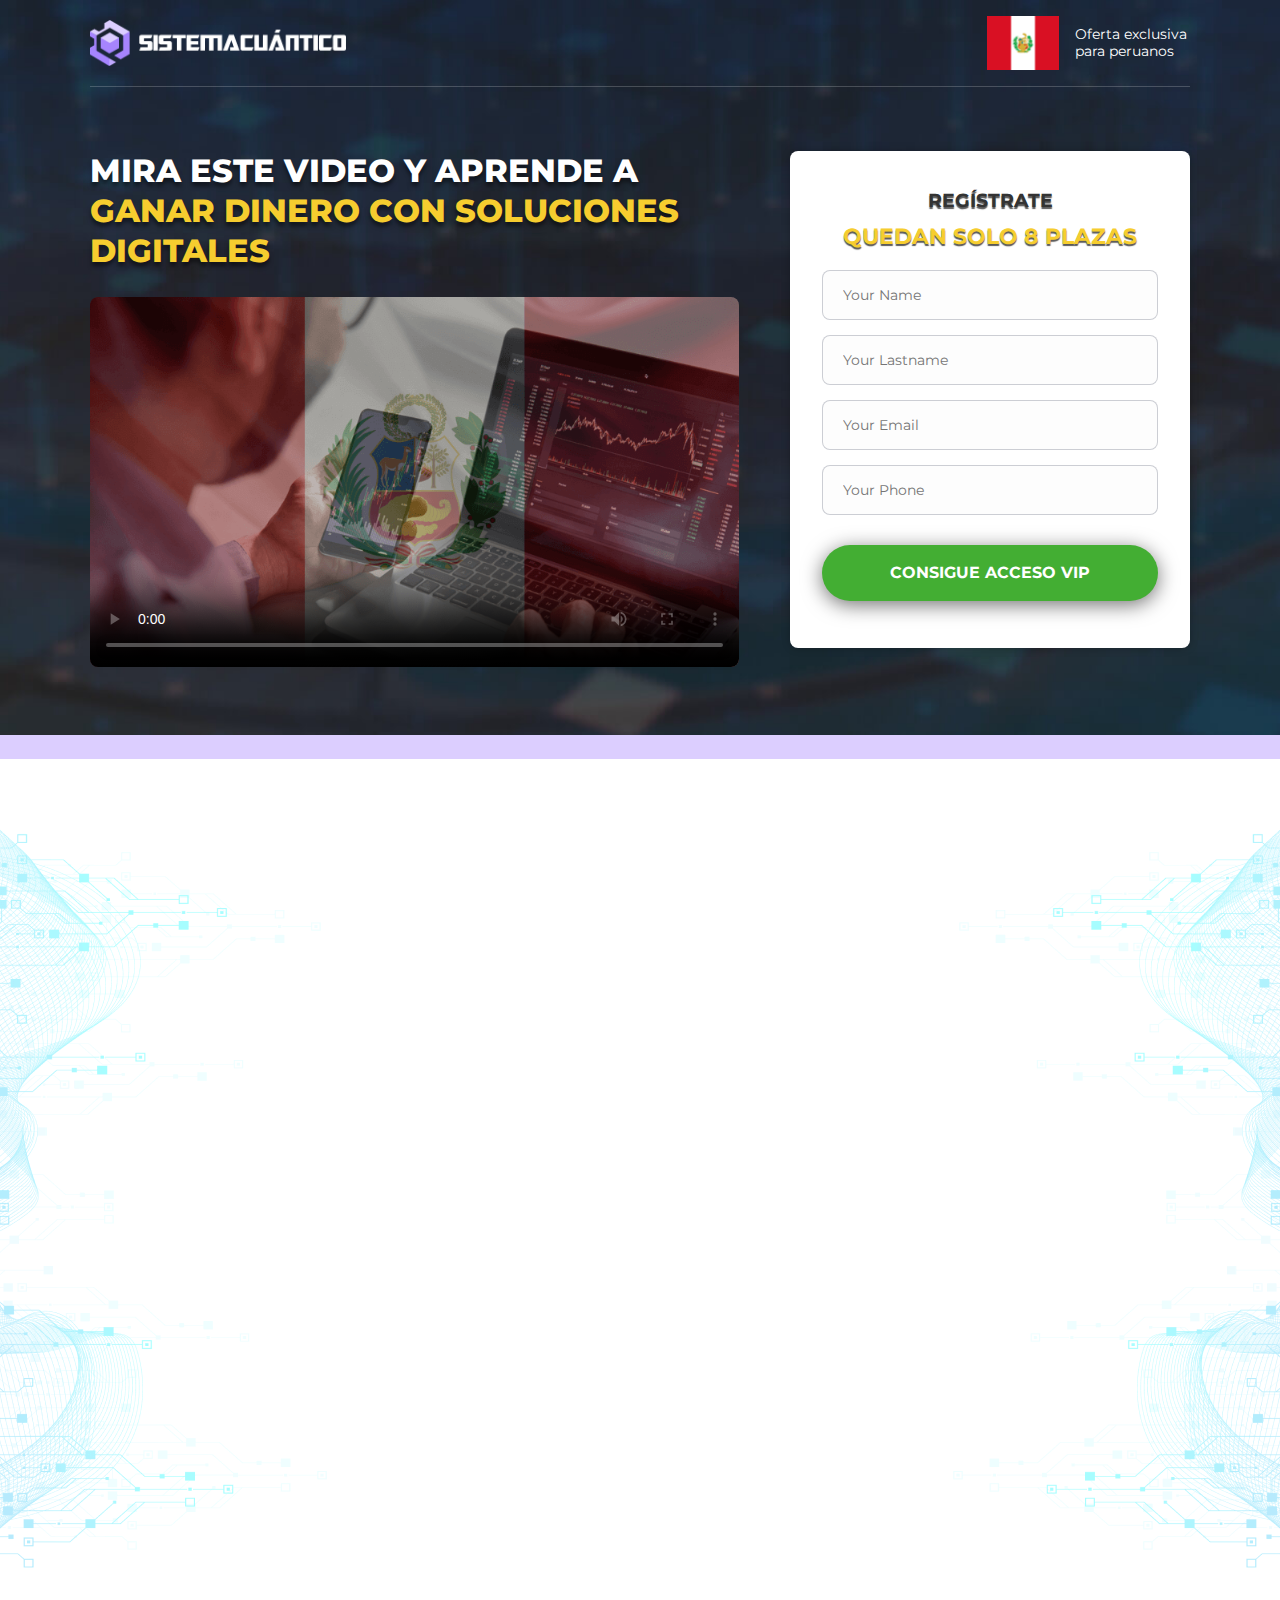
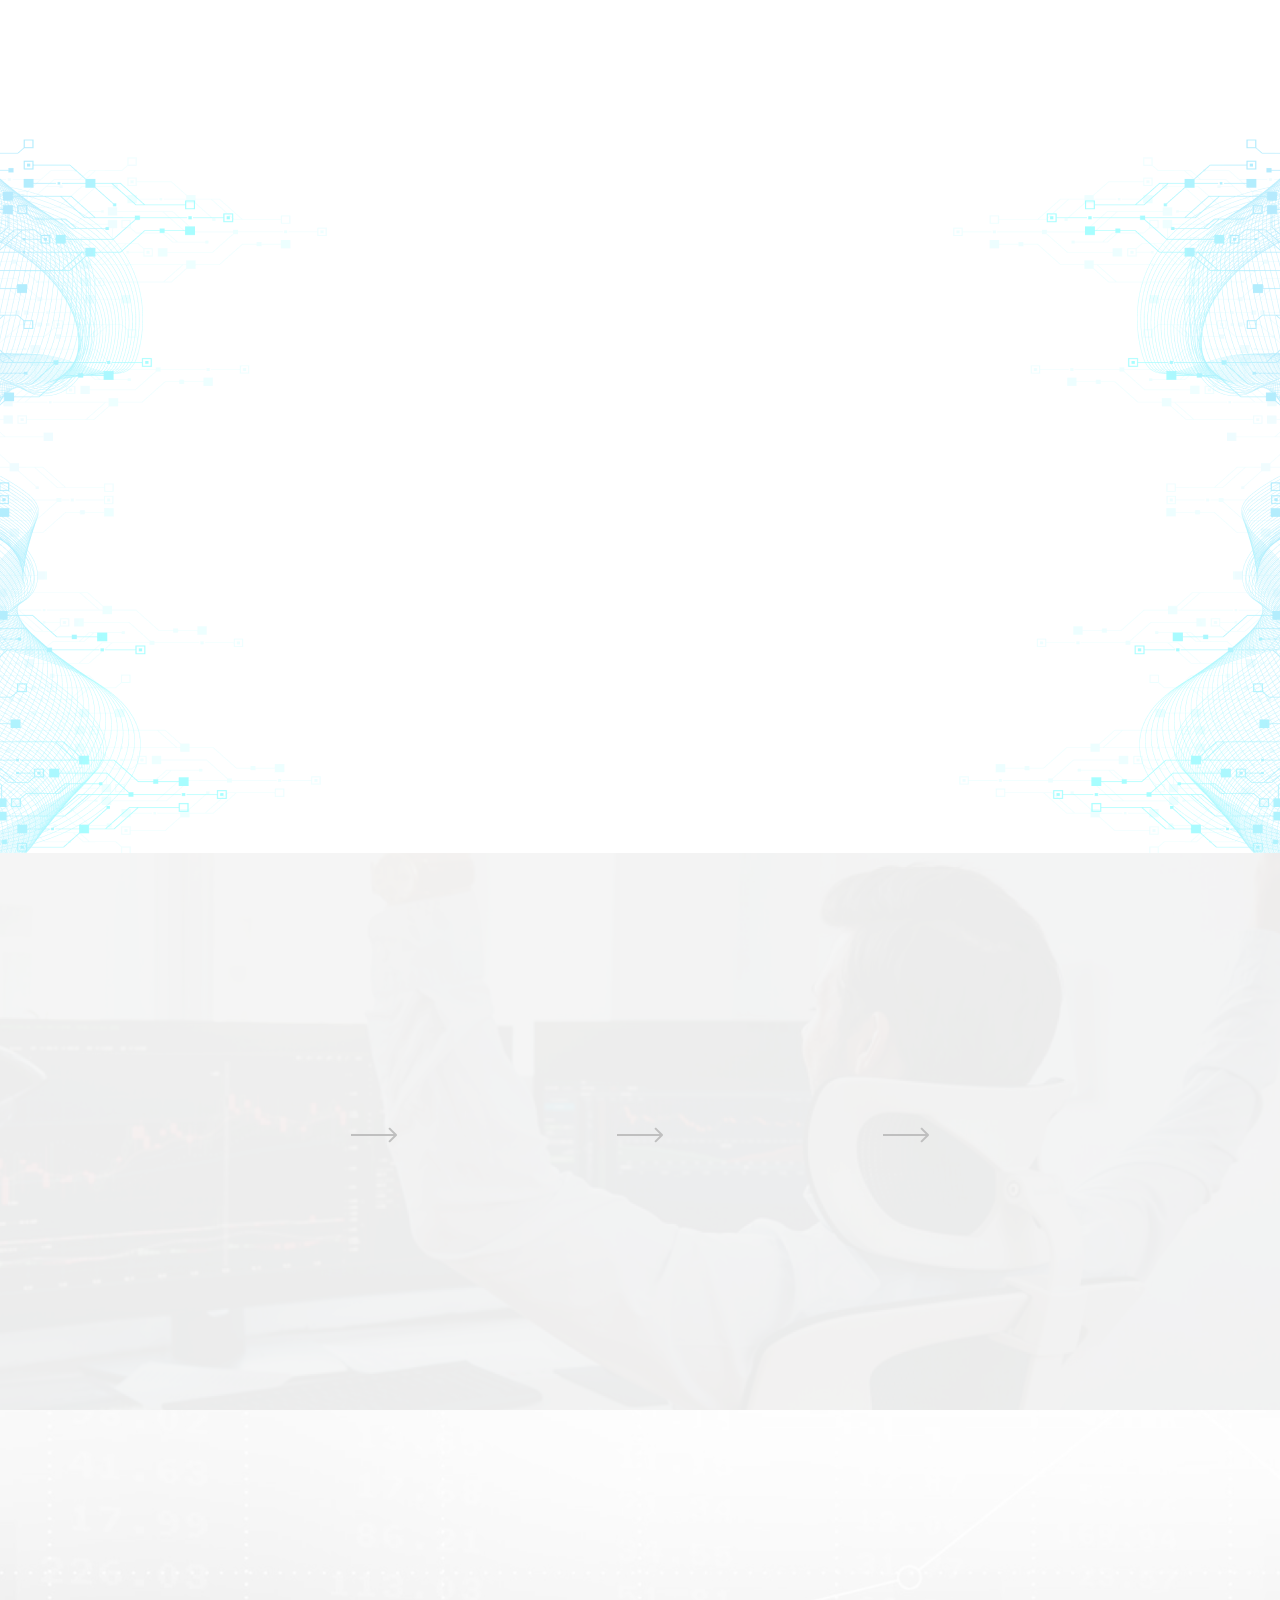
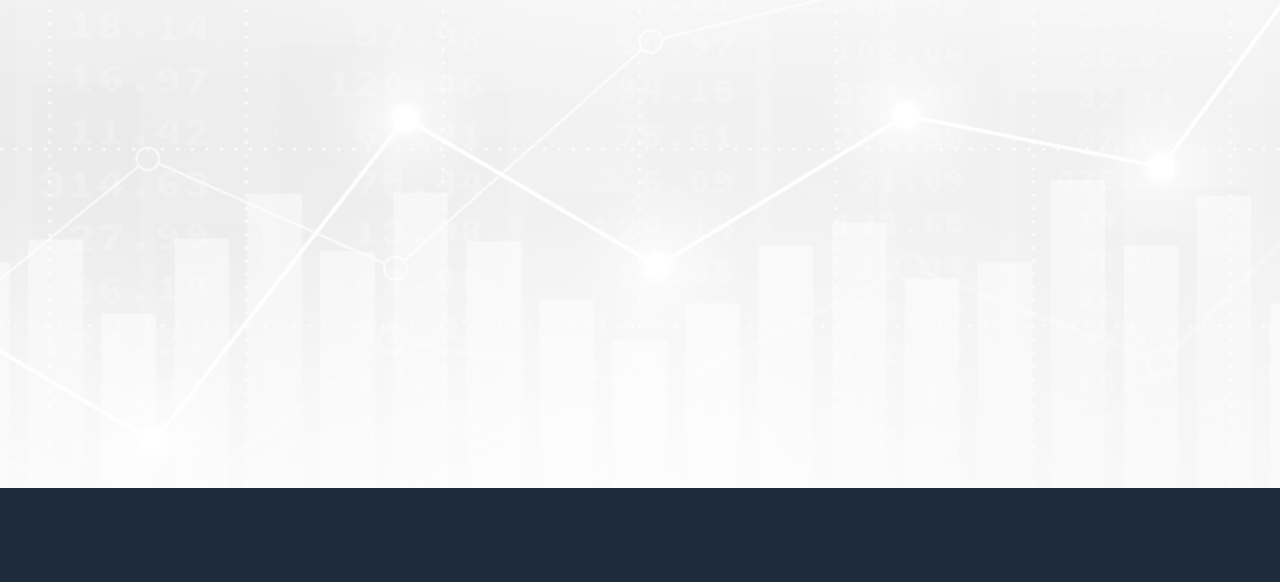
<file: index.html>
<!DOCTYPE html>
<html lang="es">
<head>
    <meta charset="UTF-8">
    <meta http-equiv="X-UA-Compatible" content="IE=edge">
    <meta name="viewport" content="width=device-width, initial-scale=1.0">
    <title>Mira este video y aprende a ganar dinero con soluciones digitales</title>
    <link rel="icon" type="image/png" sizes="32x32" href="assets/img/flag.png">
    <link rel="stylesheet" href="assets/css/main.css">
    <link rel="stylesheet" href="assets/css/ion.rangeSlider.min.css">
</head>
<body>
    <div class="main-wrapper">
        <section class="section-hero">
            <div class="container">
                <div class="header flex justify-between">
                    <img src="assets/img/logo.png" alt="logo" class="logo-img">
                    <div class="header-promo flex">
                        <img src="assets/img/flag.png" alt="flag" class="header-promo-img">
                        <p class="header-promo-text">
                            Oferta exclusiva para peruanos
                        </p>
                    </div>
                </div>
                <div class="hero-content flex justify-between align-start">
                    <div class="hero-content__video-wrapper">
                        <h1 class="main-heading">
                            Mira este video y aprende a <span class="text-yellow">ganar dinero con soluciones digitales</span>
                        </h1>
                        <div class="video-wrapper video">
                            <video width="100%" playsinline controls controlsList="nodownload" poster="assets/video/poster.png"></video>
                            <div class="play-btn"></div>
                        </div>
                    </div>
                    <div class="hero-content__form-wrapper form">
                        <h3 class="form-heading">
                            Regístrate <br>
                            <span class="text-yellow">Quedan solo <span id="randomInteger">8</span> plazas</span> 
                        </h3>
                        <form action="thankyou.html" class="form" onsubmit="event.preventDefault(); formSubmission()">
                            <div class="input-wrap">
                                <input type="text" class="form-input name" placeholder="Your Name">
                            </div>
                            <div class="input-wrap">
                                <input type="text" class="form-input lastname" placeholder="Your Lastname">
                            </div>
                            <div class="input-wrap">
                                <input type="text" class="form-input email" placeholder="Your Email">
                            </div>
                            <div class="input-wrap">
                                <input type="text" class="form-input phone" placeholder="Your Phone">
                            </div>
                            <div class="required-fields">
                                Please fill in all the fields
                            </div>
                            <div class="input-wrap">
                                <button class="btn alert-btn">Consigue acceso VIP</button>
                            </div>
                        </form>
                    </div>
                </div>
            </div>
        </section>
        <section class="section-about">
            <div class="container">
                <h2 class="section__heading animated">
                    Sistemacuántico platforma 📋
                </h2>
                <div class="about-content flex justify-between animated">
                    <div class="about-content-text animated">
                        <h3>Banco de Crédito del Perú ofrece un método  inteligente de ganar dinero 💰</h3>
                        <p class="section__text">
                            Impulsado por la crisis financiera que azota al mundo, Banco de Crédito del Perú  ha lanzado un nuevo proyecto <strong>que promete ayudar a las familias a mejorar su bienestar económico</strong>. Es más conocido en Perú como el Sistema Cuántico. Estas nuevas tecnologías de última generación aceleran la adopción de canales digitales para generar ingresos pasivos. Perú tiene todas las posibilidades de convertirse en el país más rico de Sudamérica.<br>
                            <strong>Incluso si no tienes buena mano para las tecnologías, no pierdas esta oportunidad de ganar dinero con las soluciones digitales en Internet. ¡Esto no durará para siempre!</strong>
                        </p>
                        <button class="btn" onclick="scrollToForm()">Elige una oferta</button>
                    </div>
                    <div class="about-content-img animated"></div>
                </div>
            </div>
            <img src="assets/img/decor-001.png" alt="decor" class="about-decor left">
            <img src="assets/img/decor-002.png" alt="decor" class="about-decor right">
        </section>
        <section class="section-offers">
            <div class="container">
                <h2 class="section__heading animated">
                    ¡Ahora los recursos mundiales están en tus manos! 💪
                </h2>
                <div class="offers-cards-wrapper flex justify-between">
                    <div class="offer-card animated">
                        <div class="offer-card-img-wrapper">
                            <img src="assets/img/offer-001.png" alt="offer" class="offer-card-img">
                            <div class="offer-tag">
                                OFERTA CALIENTE 🔥
                            </div>
                        </div>
                        <div class="card-content">
                            <h3 class="card-heading">Petroperú</h3>
                            <p class="card-text">
                                Empresa estatal peruana dedicada a la refinación y comercialización de combustibles y otros petrolíferos.
                            </p>
                            <p class="card-benefit">
                                Lucro: <span class="text-yellow">+<span class="counter" data-to="18" data-stop="0">0</span>%</span> en el último mes
                            </p>
                            <button class="btn" onclick="scrollToForm()">Regístrate ahora</button>
                        </div>
                    </div>
                    <div class="offer-card animated">
                        <div class="offer-card-img-wrapper">
                            <img src="assets/img/offer-002.png" alt="offer" class="offer-card-img">
                            <div class="offer-tag">
                                OFERTA CALIENTE 🔥
                            </div>
                        </div>
                        <div class="card-content">
                            <h3 class="card-heading">Gold Fields Peru</h3>
                            <p class="card-text">
                                La mina Cerro Corona en Perú se encuentra en la parte más alta de la Cordillera occidental de la Cordillera de los Andes.
                            </p>
                            <p class="card-benefit">
                                Lucro: <span class="text-yellow">+<span class="counter" data-to="24" data-stop="0">0</span>%</span> en el último mes
                            </p>
                            <button class="btn" onclick="scrollToForm()">Regístrate ahora</button>
                        </div>
                    </div>
                    <div class="offer-card animated">
                        <div class="offer-card-img-wrapper">
                            <img src="assets/img/offer-003.png" alt="offer" class="offer-card-img">
                            <div class="offer-tag">
                                OFERTA CALIENTE 🔥
                            </div>
                        </div>
                        <div class="card-content">
                            <h3 class="card-heading">Rainforest Expeditions</h3>
                            <p class="card-text">
                                Rainforest Expeditions es una empresa de ecoturismo que administra tres albergues en la selva tropical de Tambopata.
                            </p>
                            <p class="card-benefit">
                                Lucro: <span class="text-yellow">+<span class="counter" data-to="21" data-stop="0">0</span>%</span> en el último mes
                            </p>
                            <button class="btn" onclick="scrollToForm()">Regístrate ahora</button>
                        </div>
                    </div>
                </div>
            </div>
            <img src="assets/img/decor-003.png" alt="decor" class="offers-decor left">
            <img src="assets/img/decor-004.png" alt="decor" class="offers-decor right">
        </section>
        <section class="section-steps">
            <div class="container">
                <h2 class="section__heading animated">
                    ¿cómo funciona? ⚙️ 
                </h2>
                <div class="steps-cards-wrapper flex justify-center">
                    <div class="steps-card animated">
                        <div class="steps-card__img-wrapper">
                            <img src="assets/img/add-user-001.png" alt="step" class="steps-card__img">
                        </div>
                        <div class="steps-card-content flex">
                            <div class="steps-card-number text-yellow">1.</div>
                            <h4 class="card-heading">Regístrate en el sistema</h4>
                        </div>
                    </div>
                    <img src="assets/img/arrow.svg" alt="arrow" class="steps__arrow-img">
                    <div class="steps-card animated">
                        <div class="steps-card__img-wrapper">
                            <img src="assets/img/add-user-002.png" alt="step" class="steps-card__img">
                        </div>
                        <div class="steps-card-content flex">
                            <div class="steps-card-number text-yellow">2.</div>
                            <h4 class="card-heading">Hable con su gerente de cuenta</h4>
                        </div>
                    </div>
                    <img src="assets/img/arrow.svg" alt="arrow" class="steps__arrow-img">
                    <div class="steps-card animated">
                        <div class="steps-card__img-wrapper">
                            <img src="assets/img/add-user-003.png" alt="step" class="steps-card__img">
                        </div>
                        <div class="steps-card-content flex justify-center">
                            <div class="steps-card-number text-yellow">3.</div>
                            <h4 class="card-heading">Discutir una cantidad asequible para empezar</h4>
                        </div>
                    </div>
                    <img src="assets/img/arrow.svg" alt="arrow" class="steps__arrow-img">
                    <div class="steps-card animated">
                        <div class="steps-card__img-wrapper">
                            <img src="assets/img/add-user-004.png" alt="step" class="steps-card__img">
                        </div>
                        <div class="steps-card-content flex">
                            <div class="steps-card-number text-yellow">4.</div>
                            <h4 class="card-heading">Verifica tu identidad</h4>
                        </div>
                    </div>
                </div>
            </div>
        </section>
        <section class="section-calculator">
            <div class="container">
                <h2 class="section__heading animated">
                    CALCULADORA DE GANANCIA 🤑
                </h2>
                <form action="javascript:void(0)" class="profit-calculator-wrapper animated">
					<h3 class="invest-heading">tu inversión:</h3>
					<div class="your-invest">
						<input type="text" class="js-range-slider irs-hidden-input" name="my_range" value="150" tabindex="-1" readonly="" />
					</div>
					<div class="your-profit">
						<label class="profit-label">Sus ganancias:</label>
						<h3 id="calcResult"></h3>
					</div>
					<div class="range-btn">
						<button class="btn" onclick="scrollToForm()">
							obtener beneficios ahora
						</button>
					</div>
				</form>
            </div>
        </section>
        <footer class="footer">
            <div class="container flex justify-between">
                <img src="assets/img/logo.png" alt="logo" class="logo-img animated" onclick="scrollToTop()">
                <div class="footer-links animated">
                    <a href="javascript:void(0)" class="alterlink footer-link">Política de privacidad</a>
                    <a href="javascript:void(0)" class="alterlink footer-link">Términos de Uso</a>
                </div>
                <p class="footer-copyright animated">
                    Sistemacuántico © <span id="currentYear">2022</span> All Rights Reserved.
                </p>
            </div>
        </footer>
    </div>
	<script src="assets/js/jquery.min.js"></script>
    <script src="assets/js/main.js"></script>
	<script src="assets/js/ion.rangeSlider.min.js"></script>
</body>
</html>
</file>
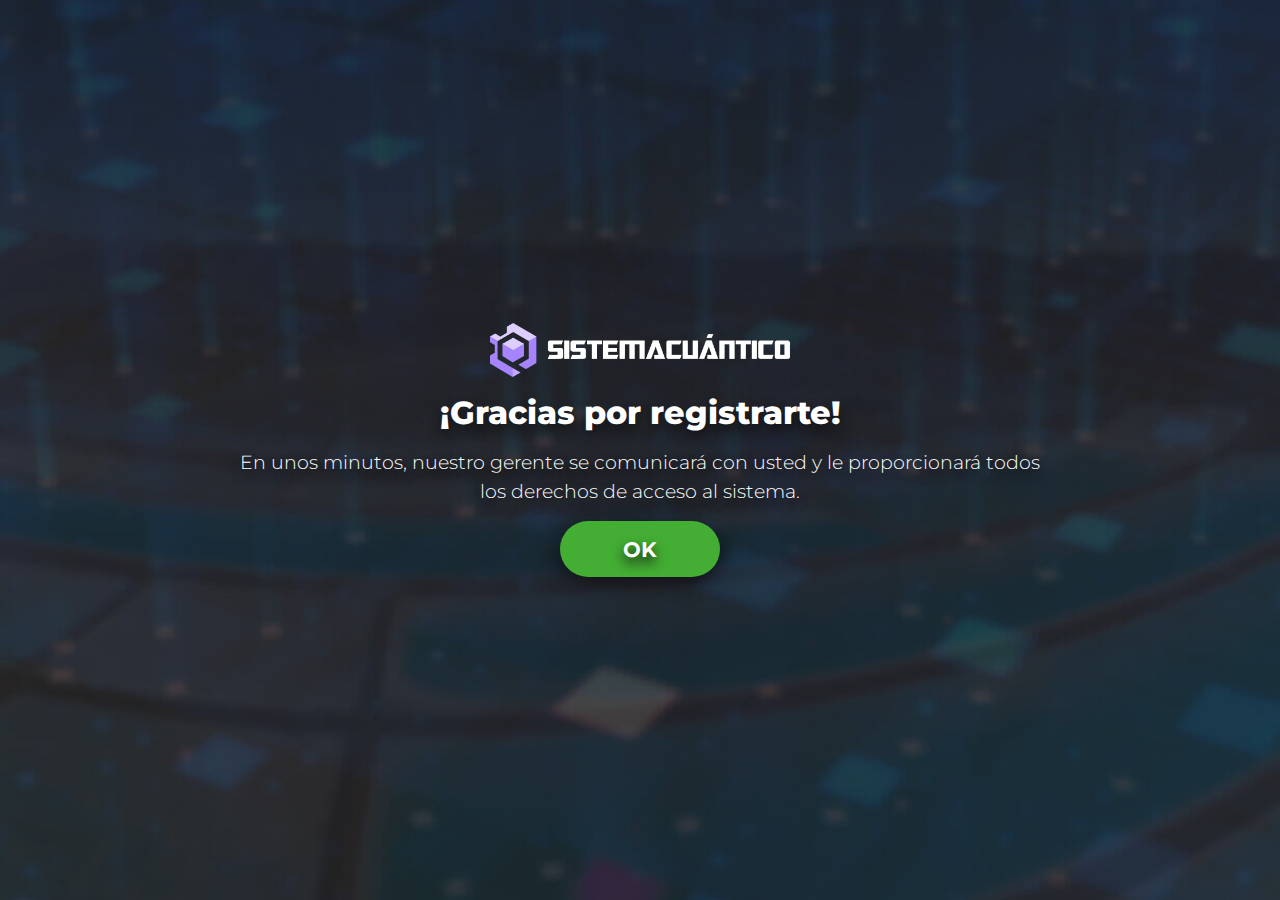
<file: thankyou.html>
<!DOCTYPE html>
<html lang="es">

<head>
    <meta charset="UTF-8">
    <meta http-equiv="X-UA-Compatible" content="IE=edge">
    <meta name="viewport" content="width=device-width, initial-scale=1.0">
    <title>¡Felicidades!</title>
    <link rel="icon" type="image/png" sizes="32x32" href="assets/img/flag.png">
    <link rel="preconnect" href="https://fonts.googleapis.com">
    <link rel="preconnect" href="https://fonts.gstatic.com" crossorigin>
    <link href="https://fonts.googleapis.com/css2?family=Montserrat:wght@300;800&display=swap" rel="stylesheet">
</head>

<body>
        <style>
            * {
                margin: 0;
                padding: 0;
                box-sizing: border-box
            }
            body {
                width: 100%;
                min-height: 100vh;
                padding: 2rem 0;
                overflow-x: hidden;
                display: grid;
                place-items: center center;
                background-color: #333;
                background: url('assets/img/bg.jpg') no-repeat center / cover;
                font-family: 'Montserrat', sans-serif;
                text-shadow: 0 6px 12px #111;
            }
            .container {
                width: 90%;
                max-width: 800px;
                margin: 0 auto;
                color: #fff;
                text-align: center;
            }
            .logo-img {
                display: block;
                width: 90%;
                max-width: 300px;
                margin: 0 auto;
            }
            h2 {
                color: #fff;
                font-size: 2rem;
                text-align: center;
                margin: 1rem 0;
                font-weight: 800;
            }
            p {
                color: #fff;
                font-size: 1.2rem;
                text-align: center;
                font-weight: 300;
                line-height: 150%
            }
            .btn {
                display: grid;
                place-items: center center;
                text-decoration: none;
                max-width: 10rem;
                margin: 1rem auto 0;
                height: 56px;
                padding: 0 3rem;
                font-size: 21px;
                font-weight: 700;
                font-family: var(--font-primary);
                background: #43AE33;
                box-shadow: 0px 4px 20px rgba(0, 0, 0, 0.55);
                border-radius: 32px;
                color: #fff;
                text-transform: uppercase;
                border: none;
                cursor: pointer;
                transition: .2s
            }
            .btn:hover {
                opacity: .9;
                box-shadow: 0px 4px 10px rgba(0, 0, 0, 0.35);
            }
            .btn:active {
                opacity: .5;
            }
        </style>
        <div class="container">
            <img src="assets/img/logo.png" alt="logo" class="logo-img">
            <h2>¡Gracias por registrarte!</h2>
            <p>En unos minutos, nuestro gerente se comunicará con usted y le proporcionará todos los derechos de acceso al sistema.</p>
            <a href="index.html" class="btn-link btn">OK</a>
        </div>
</body>

</html>
</file>
<file: assets/css/main.css>
/*==== FONTS =================*/
@font-face {
    font-family: 'Montserrat';
    font-style: normal;
    font-weight: 400;
    font-display: swap;
    src: url(../fonts/JTUSjIg1_i6t8kCHKm459Wlhyw.woff2) format('woff2');
    unicode-range: U+0000-00FF, U+0131, U+0152-0153, U+02BB-02BC, U+02C6, U+02DA, U+02DC, U+2000-206F, U+2074, U+20AC, U+2122, U+2191, U+2193, U+2212, U+2215, U+FEFF, U+FFFD;
  }
  @font-face {
    font-family: 'Montserrat';
    font-style: normal;
    font-weight: 600;
    font-display: swap;
    src: url(../fonts/JTUSjIg1_i6t8kCHKm459Wlhyw.woff2) format('woff2');
    unicode-range: U+0000-00FF, U+0131, U+0152-0153, U+02BB-02BC, U+02C6, U+02DA, U+02DC, U+2000-206F, U+2074, U+20AC, U+2122, U+2191, U+2193, U+2212, U+2215, U+FEFF, U+FFFD;
  }
  @font-face {
    font-family: 'Montserrat';
    font-style: normal;
    font-weight: 700;
    font-display: swap;
    src: url(../fonts/JTUSjIg1_i6t8kCHKm459Wlhyw.woff2) format('woff2');
    unicode-range: U+0000-00FF, U+0131, U+0152-0153, U+02BB-02BC, U+02C6, U+02DA, U+02DC, U+2000-206F, U+2074, U+20AC, U+2122, U+2191, U+2193, U+2212, U+2215, U+FEFF, U+FFFD;
  }
  @font-face {
    font-family: 'Montserrat';
    font-style: normal;
    font-weight: 800;
    font-display: swap;
    src: url(../fonts/JTUSjIg1_i6t8kCHKm459Wlhyw.woff2) format('woff2');
    unicode-range: U+0000-00FF, U+0131, U+0152-0153, U+02BB-02BC, U+02C6, U+02DA, U+02DC, U+2000-206F, U+2074, U+20AC, U+2122, U+2191, U+2193, U+2212, U+2215, U+FEFF, U+FFFD;
  }
/*==== LAYOUT =================*/
* {
    margin: 0;
    padding: 0;
    box-sizing: border-box;
}
/*==== VARIABLES ====*/
:root {
    --text-yellow: #F6CD2F;
    --border-radius: 8px;
    --font-primary: 'Montserrat', sans-serif;
}
/*==== PRE-STYLES ====*/
body {
    width: 100%;
    min-height: 100vh;
    overflow-x: hidden !important;
    background-color: #fff;
    font-family: var(--font-primary);
    font-size: 1rem;
}
a {
    text-decoration: none;
    color: inherit !important;
}
li {
    list-style: none;
}
h3 {
    margin: 0 0 0 !important;
}
.flex {
    display: flex;
    align-items: center;
}
.align-start {
    align-items: flex-start !important;
}
.justify-center {
    justify-content: center;
}
.justify-between {
    justify-content: space-between;
}
.container {
    width: 90%;
    max-width: 1400px;
    margin: 0 auto;
}
.section__heading {
    font-weight: 800;
    font-size: 3rem;
    line-height: 133%;
    text-align: center;
    letter-spacing: -0.01em;
    text-transform: uppercase;
    color: #333333;
    max-width: 1164px;
    display: block;
    margin: 0 auto;
}
.section__text {
    font-weight: 400;
    font-size: 1rem;
    line-height: 225%;
    color: #4B4D4E;
    opacity: 0.78;
}
.card-heading {
    font-weight: 800;
    font-size: 1.4rem;
    line-height: 133%;
    letter-spacing: -0.01em;
    text-transform: uppercase;
    color: #333333;
}
.card-text {
    font-weight: 400;
    font-size: 1rem;
    line-height: 150%;
    color: #4B4D4E;
}
.btn {
    height: 56px;
    padding: 0 3rem;
    font-size: 21px;
    font-weight: 700;
    font-family: var(--font-primary);
    background: #43AE33;
    box-shadow: 0px 4px 20px rgba(0, 0, 0, 0.55);
    border-radius: 32px;
    color: #fff;
    text-transform: uppercase;
    border: none;
    cursor: pointer;
    transition: .2s
}
.btn:hover {
    opacity: .9;
    box-shadow: 0px 4px 10px rgba(0, 0, 0, 0.35);
}
.btn:active {
    opacity: .5;
}
.text-yellow {
    color: var(--text-yellow);
}

/*ANIMATIONS*/
.animated {
    opacity: 0;
    transition: .8s;
}
.fade-in {
    opacity: 1;
}
@-webkit-keyframes blinking {
    0% {
        width: 25%;
    } 50% {
        width: 100%;
    } 100% {
        width: 25%;
    }
}
@keyframes blinking {
    0% {
        width: 25%;
    } 50% {
        width: 100%;
    } 100% {
        width: 25%;
    }
}

/*==== CUSTOM-STYLES ====*/
.main-wrapper {
    width: 100%;
    height: auto;
    min-height: 100vh;
}
/*==== SECTION-HERO ====*/
.section-hero {
    background: url('../img/bg.jpg') no-repeat center / cover;
    background-attachment: fixed;
    border-bottom: 24px solid #DCCEFF
}
.header {
    padding: 1.6rem 0;
    border-bottom: 1px solid rgba(255, 255, 255, 0.2);
}
.logo-img {
    width: 16rem;
    height: auto;
}
.header-promo-img {
    width: 4.5rem;
    height: auto;
    margin-right: 1rem;
}
.header-promo-text {
    font-weight: 400;
    font-size: 14px;
    line-height: 120%;
    color: #FFFFFF;
    max-width: 7.2rem
}
.hero-content {
    padding: 4rem 0;
}
.hero-content__video-wrapper {
    width: 59%;
    max-width: 50.6rem
}
.main-heading {
    font-weight: 800;
    font-size: 2.5rem;
    line-height: 125%;
    text-transform: uppercase;
    color: #FFFFFF;
    text-shadow: 0px 4px 4px rgba(0, 0, 0, 0.5); 
    margin-bottom: 1.6rem;
}
.video video {
    border-radius: var(--border-radius);
}
.video .play-btn::before {
    width: 8.75rem;
    height: 8.75rem;
    border-radius: 100px;
    background-color: rgba(0, 0, 0, 0.6);
    background-position: center center;
    background-size: 5rem;
}
.hero-content__form-wrapper {
    width: 40%;
    max-width: 456px;
    background-color: #FFFFFF;
    box-shadow: 0px 0px 8px rgba(0, 0, 0, 0.24);
    border-radius: var(--border-radius);
    height: 100%;
    padding: 2rem;
}
.form-heading {
    text-align: center;
    font-weight: 700;
    font-size: 19px;
    line-height: 186%;
    text-align: center;
    text-transform: uppercase;
    color: #333333;
    text-shadow: 0px 2px 1px rgba(0, 0, 0, 0.65);
    margin: 0 0 2rem 0;
}
.form-heading .text-yellow {
    font-size: 22px;
}
.form .input-wrap {
    margin: 15px 0;
}
.form .input-wrap input {
    width: 100%;
    height: 56px;
    background-color: #FDFDFD;
    border: 1px solid rgba(11, 22, 51, 0.2);
    border-radius: var(--border-radius);
    padding-left: 20px;
    font-family: var(--font-primary);
    font-style: normal;
    font-weight: 400;
    font-size: 1rem;
    outline: none;
}
.form .input-wrap input:focus {
    border: 2px solid rgb(28, 170, 218);
}
.required-fields {
    border-radius: var(--border-radius);
    border: 2px solid var(--alert-color);
    color: var(--alert-color);
    background-color: #ebc2ab;
    font-size: 1rem;
    font-weight: 600;
    letter-spacing: 1px;
    text-align: center;
    transform: scale(0);
    height: 0;
    transition: .3s;
}
.required-fields.visible {
    padding: 1rem;
    margin: 8px 0;
    transform: scale(1);
    height: auto;
}
.form .input-wrap button {
    width: 100%;
    height: 56px;
    background: #43AE33;
    box-shadow: 0px 4px 20px rgba(0, 0, 0, 0.55);
    border-radius: 32px;
    font-family: var(--font-primary);
    font-style: normal;
    font-size: 21px;
    font-weight: 700;
    color: #fff;
    text-transform: uppercase;
    border: none;
    cursor: pointer;
    transition: .2s
}
.form .input-wrap button:hover {
    opacity: .9;
    box-shadow: 0px 4px 10px rgba(0, 0, 0, 0.35);
}
.form .input-wrap button:active {
    opacity: .5;
}

/*==== ABOUT =============*/
.section-about {
    padding: 6rem 0;
    position: relative;
    overflow-x: hidden;
}
.section-about .container {
    position: relative;
    z-index: 3;
}
.about-content {
    background-color: #F5F5F5;
    border-radius: 8px;
    margin-top: 3.5rem; 
    position: relative;
}
.about-content-text {
    width: 67%;
    padding: 4rem 7rem 5rem 5.5rem;
}
.about-content-text h3 {
    font-weight: 800;
    font-size: 1.8rem;
    line-height: 123%;
    letter-spacing: -0.01em;
    text-transform: uppercase;
    color: #333333;
}
.about-content-text h3::after {
    content: '';
    display: block;
    height: 3px;
    width: 147px;
    margin: 24px 0 32px 0;
    background: #DCCEFF;
}
.about-content-text .btn {
    margin-top: 2.8rem;
    padding: 0 5rem;
}
.about-content-img {
    position: absolute;
    width: 33%;
    height: 100%;
    top: 0;
    right: 0;
    border-radius: 0 var(--border-radius) var(--border-radius) 0;
    background: url('../img/Image.jpg') no-repeat center / cover;
}
.about-decor.left {
    position: absolute;
    top: 0;
    left: 0;
}
.about-decor.right {
    position: absolute;
    top: 0;
    right: 0;
}

/*==== OFFERS ===========*/
.section-offers {
    background-color: #fff;
    padding: 0 0 7.5rem 0;
    position: relative;
    overflow: hidden
}
.section-offers .container {
    position: relative;
    z-index: 3;
}
.offers-cards-wrapper {
    margin-top: 4rem;
}
.offer-card {
    width: 32%;
    height: 41.75rem;
    max-width: 28rem;
    background-color: #F5F5F5;
    border-radius: var(--border-radius);
}
.offer-card-img-wrapper {
    width: 100%;
    border-radius: var(--border-radius);
    overflow: hidden;
    position: relative;
}
.offer-card-img {
    width: 100%;
    height: auto;
    transition: .2s;
}
.offer-card-img-wrapper:hover > .offer-card-img {
    transform: scale(1.1);
}
.offer-tag {
    max-width: 15rem;
    position: absolute;
    top: 1.5rem;
    left: 50%;
    transform: translateX(-50%);
    background: #F6CD2F;
    border-radius: var(--border-radius);
    font-weight: 800;
    font-size: 1rem;
    color: #222222;
    padding: 0.6rem 1rem;
}
.card-content {
    padding: 2.5rem 3rem 3rem 3rem;
}
.card-content .card-heading::after {
    content: '';
    display: block;
    height: 3px;
    width: 9rem;
    margin: 1.5rem 0;
    background: #DCCEFF;
}
.card-content .card-text {
    height: 4.5rem;
}
.card-benefit {
    font-weight: 700;
    font-size: 1.25rem;
    color: #4B4D4E;
    margin: 2.5rem 0;
}
.card-benefit span {
    font-size: 1.5rem;
}
.card-content .btn {
    width: 100%;
}
.offers-decor.left {
    position: absolute;
    top: 0;
    left: 0;
}
.offers-decor.right {
    position: absolute;
    top: 0;
    right: 0;
}

/*==== HOW IT WORKS ========*/
.section-steps {
    padding: 6rem 0;
    background: url('../img/how-to-bg.jpg') no-repeat center / cover;
    position: relative;
}
.section-steps::before {
    content: '';
    position: absolute;
    top: 0;
    left: 0;
    right: 0;
    bottom: 0;
    background-color: rgba(245, 245, 245, 0.96);
    z-index: 1;
}
.section-steps .container {
    position: relative;
    z-index: 3;
}
.steps-cards-wrapper {
    margin-top: 3.75rem;
}
.steps-card {
    width: 20%;
}
.steps-card__img-wrapper {
    width: 13.75rem;
    height: 13.75rem;
    border-radius: 50%;
    background-color: rgba(248, 248, 248, 0.9);
    border: 4px solid #DCCEFF;
    padding: 3.4rem;
    display: grid;
    place-items: center center;
    margin: 0 auto 2.8rem auto;
}
.steps-card-number {
    font-weight: 700;
    font-size: 3rem; 
    margin-right: 1.1rem;   
}
.steps-card-content .card-heading {
    font-weight: 800;
    font-size: 1rem;
    line-height: 150%;
    text-transform: uppercase;
    color: #333333;
}
.steps__arrow-img {
    transform: translateY(-3rem)
}

/*==== CALCULATOR =======*/
.section-calculator {
    padding: 6rem 0;
    background: url('../img/calc-bg.jpg') no-repeat center / cover;
    position: relative;
}
.section-calculator::before {
    content: '';
    position: absolute;
    top: 0;
    left: 0;
    right: 0;
    bottom: 0;
    background: url('../img/calc-bg-before.png') no-repeat center / cover;
    z-index: 1;
}
.section-calculator .container {
    position: relative;
    z-index: 3;
}
.profit-calculator-wrapper {
    max-width: 765px;
    text-align: center;
    margin: 2.25rem auto 0 auto;
}
.invest-heading {
    font-weight: 700;
    font-size: 18px;
    text-align: center;
    letter-spacing: -0.02em;
    text-transform: uppercase;
    color: #110804;
}
.your-invest {
    background-color: #FFFFFF;
    border-radius: var(--border-radius);
    margin: 1rem 0;
    padding: 2rem;
}
.profit-calculator-wrapper .irs--round .irs-bar {
    background-color: #F6CD2F !important;
}
.profit-calculator-wrapper .irs--round .irs-single {
    font-size: 14px;
    text-shadow: none;
    padding: 0;
    background-color: transparent;
    border-radius: 0;
    font-weight: 800;
    letter-spacing: -0.02em;
    text-transform: uppercase;
    color: #F6CD2F;
}
.profit-calculator-wrapper .irs--round .irs-single:before {
    border-top-color: transparent;
}
.profit-calculator-wrapper .irs--round .irs-handle {
    border: 4px solid #F6CD2F;
    cursor: grab  
}
.profit-calculator-wrapper .irs--round .irs-grid-text {
    font-weight: 600;
    font-size: 14px;
    letter-spacing: -0.02em;
    text-transform: uppercase;
    color: #4B423E;
} 
.irs--round .irs-min, .irs--round .irs-max {
    display: none;
}
.your-invest {
    margin-bottom: 2rem;
}
.your-invest input {
    display: none;
}
.profit-label {
    font-weight: 700;
    font-size: 18px;
    text-align: center;
    letter-spacing: -0.02em;
    text-transform: uppercase;
    color: #110804;
}
#calcResult {
    font-weight: 800;
    font-size: 48px;
    letter-spacing: -0.02em;
    text-transform: uppercase;
    color: #F6CD2F;
    text-shadow: 0px 2px 3px #000000;
    margin: 1.5rem 0 3rem 0 !important;
}
.range-btn .btn {
    background-color: #EAAB00;
}

/*==== FOOTER ======*/
.footer {
    padding: 1.5rem 0;
    background-color: #1E2B3C;
    color: #DDDFE0;
}
.footer-link {
    margin: 0 1rem;
    transition: .2s;
}
.footer-link:hover {
    color: #fff !important
}


/*==== MEDIA QUERIES ====*/
@media (max-width: 1600px) {
    .container {
        max-width: 1100px;
    }
    .section__heading {
        font-size: 2rem;
    }
    .header {
        padding: 1rem 0;
    }
    .main-heading {
        font-size: 2rem; 
    }
    .hero-content__form-wrapper {
        max-width: 400px;
        padding: 2rem;
    }
    .form .input-wrap input {
        height: 50px;
        font-size: 14px;
    }
    .form .input-wrap button {
        font-size: 1rem;
    }
    .about-content-text h3 {
        font-size: 1.4rem;
    }
    .section__text {
        font-size: .9rem;
        line-height: 190%;
    }
    .btn {
        font-size: 1rem;
    }
    .offer-card {
        height: 34rem;
        max-width: 27rem;
    }
    .offer-tag {
        top: 1.5rem;
        font-size: .8rem;
        padding: 0.6rem 1rem;
    }
    .card-content {
        padding: 1.5rem 2rem 2rem 2rem;
    }
    .card-heading {
        font-size: 1.1rem;
    }
    .card-text {
        font-size: .9rem;
    }
    .card-benefit {
        font-size: 1rem;
        color: #4B4D4E;
        margin: 1.5rem 0;
    }
    .steps-card__img-wrapper {
        width: 10rem;
        height: 10rem;
        padding: 1rem;
        display: grid;
        place-items: center center;
        margin: 0 auto 2.8rem auto;
    }
    .steps-card__img {
        width: 5rem;
        height: auto;
    }
    .steps-card-content .card-heading {
        font-size: .8rem;
    }
    .footer {
        font-size: 0.8rem;
    }
}
@media (max-width: 1000px) {
    .logo-img {
        width: 11rem;
    }
    .hero-content__form-wrapper {
        padding: 1rem;
    }
    .form .input-wrap input {
        height: 40px;
    }
    .section-about {
        padding: 4rem 0;
    }
    .about-content {
        margin-top: 2rem;
    }
    .about-content-text {
        width: 60%;
        padding: 1.5rem;
    }
    .about-content-img {
        width: 40%;
    }
    .section-offers {
        padding: 0 0 4rem 0;
    }
    .offer-card {
        height: 32rem;
    }
    .offer-tag {
        top: 1rem;
        font-size: .6rem;
        width: 9rem
    }
    .card-content {
        padding: 1rem;
    }
    .card-content .card-heading::after {
        width: 9rem;
        margin: .8rem 0;
    }
    .card-content .card-text {
        height: 7rem;
    }
    .card-benefit {
        text-align: center;
    }
    .section-steps {
        padding: 4rem 0;
    }
    .steps-card {
        width: 40%;
        margin: 1rem 0;
    }
    .steps-cards-wrapper {
        margin-top: 2rem;
        flex-direction: column;
    }
    .steps-card__img-wrapper {
        margin: 0 auto 1rem auto;
    }
    .steps-card-number {
        font-size: 2rem;
        margin-right: 1rem;
    }
    .steps__arrow-img {
        transform: rotateZ(90deg);
        margin: 0 1rem;
        display: block;
    }
    .section-calculator {
        padding: 4rem 0;
    }
    .footer-link {
        margin: 0 .5rem;
    }
}

@media (max-width: 680px) {
    .header-promo-img {
        width: 3.5rem;
        margin-right: 0;
    }
    .header-promo-text {
        display: none;
    }
    .hero-content {
        flex-direction: column;
    }
    .hero-content__video-wrapper {
        width: 100%;
        margin-bottom: 2rem;
    }
    .main-heading {
        text-align: center;
    }
    .hero-content__form-wrapper {
        width: 100%;
    }
    .section__heading {
        font-size: 1.5rem;
    }
    .about-content {
        flex-direction: column;
    }
    .about-content-text h3 {
        font-size: 1rem;
        line-height: 150%;
    }
    .about-content-text {
        width: 100%;
        padding: 1.5rem;
    }
    .about-content-img {
        position: static;
        width: 100%;
        height: 20rem;
        border-radius: 0 0 var(--border-radius) var(--border-radius);
        background: url(../img/Image.jpg) no-repeat center / cover;
    }
    .about-decor.left {
        left: -30%;
    }
    .about-decor.right {
        right: -30%;
    }
    .offers-cards-wrapper {
        margin-top: 2rem;
        flex-direction: column;
    }
    .offer-card {
        width: 100%;
        margin-bottom: 1rem;
        height: auto;
    }
    .card-content .card-text {
        height: auto;
    }
    .offer-card .btn {
        width: 100%;
    }
    .offers-decor.left {
        left: -30%;
    }
    .offers-decor.right {
        right: -30%;
    }
    .steps-card {
        width: 100%;
        margin: 2rem 0;
    }
    .steps-card-content {
        justify-content: center;
    }
    .profit-calculator-wrapper .irs--round .irs-single {
        font-size: 1.2rem;
    }
    #calcResult {
        margin: 1rem 0 2rem 0 !important;
    }
    .footer {
        padding: 1rem 0;
    }
    .footer .container {
        flex-direction: column;
    }
    .footer-links {
        margin: 1rem 0;
    }
}
</file>
<file: assets/css/ion.rangeSlider.min.css>
/*!Ion.RangeSlider, 2.3.1, © Denis Ineshin, 2010 - 2019, IonDen.com, Build date: 2019-12-19 16:51:02*/.irs{position:relative;display:block;-webkit-touch-callout:none;-webkit-user-select:none;-khtml-user-select:none;-moz-user-select:none;-ms-user-select:none;user-select:none;font-size:12px;font-family:Arial,sans-serif}.irs-line{position:relative;display:block;overflow:hidden;outline:none !important}.irs-bar{position:absolute;display:block;left:0;width:0}.irs-shadow{position:absolute;display:none;left:0;width:0}.irs-handle{position:absolute;display:block;box-sizing:border-box;cursor:default;z-index:1}.irs-handle.type_last{z-index:2}.irs-min,.irs-max{position:absolute;display:block;cursor:default}.irs-min{left:0}.irs-max{right:0}.irs-from,.irs-to,.irs-single{position:absolute;display:block;top:0;left:0;cursor:default;white-space:nowrap}.irs-grid{position:absolute;display:none;bottom:0;left:0;width:100%;height:20px}.irs-with-grid .irs-grid{display:block}.irs-grid-pol{position:absolute;top:0;left:0;width:1px;height:8px;background:#000}.irs-grid-pol.small{height:4px}.irs-grid-text{position:absolute;bottom:0;left:0;white-space:nowrap;text-align:center;font-size:9px;line-height:9px;padding:0 3px;color:#000}.irs-disable-mask{position:absolute;display:block;top:0;left:-1%;width:102%;height:100%;cursor:default;background:rgba(0,0,0,0);z-index:2}.lt-ie9 .irs-disable-mask{background:#000;filter:alpha(opacity=0);cursor:not-allowed}.irs-disabled{opacity:.4}.irs-hidden-input{position:absolute !important;display:block !important;top:0 !important;left:0 !important;width:0 !important;height:0 !important;font-size:0 !important;line-height:0 !important;padding:0 !important;margin:0 !important;overflow:hidden;outline:none !important;z-index:-9999 !important;background:none !important;border-style:solid !important;border-color:transparent !important}.irs--flat{height:40px}.irs--flat.irs-with-grid{height:60px}.irs--flat .irs-line{top:25px;height:12px;background-color:#e1e4e9;border-radius:4px}.irs--flat .irs-bar{top:25px;height:12px;background-color:#ed5565}.irs--flat .irs-bar--single{border-radius:4px 0 0 4px}.irs--flat .irs-shadow{height:1px;bottom:16px;background-color:#e1e4e9}.irs--flat .irs-handle{top:22px;width:16px;height:18px;background-color:transparent}.irs--flat .irs-handle>i:first-child{position:absolute;display:block;top:0;left:50%;width:2px;height:100%;margin-left:-1px;background-color:#da4453}.irs--flat .irs-handle.state_hover>i:first-child,.irs--flat .irs-handle:hover>i:first-child{background-color:#a43540}.irs--flat .irs-min,.irs--flat .irs-max{top:0;padding:1px 3px;color:#999;font-size:10px;line-height:1.333;text-shadow:none;background-color:#e1e4e9;border-radius:4px}.irs--flat .irs-from,.irs--flat .irs-to,.irs--flat .irs-single{color:white;font-size:10px;line-height:1.333;text-shadow:none;padding:1px 5px;background-color:#ed5565;border-radius:4px}.irs--flat .irs-from:before,.irs--flat .irs-to:before,.irs--flat .irs-single:before{position:absolute;display:block;content:"";bottom:-6px;left:50%;width:0;height:0;margin-left:-3px;overflow:hidden;border:3px solid transparent;border-top-color:#ed5565}.irs--flat .irs-grid-pol{background-color:#e1e4e9}.irs--flat .irs-grid-text{color:#999}.irs--big{height:55px}.irs--big.irs-with-grid{height:70px}.irs--big .irs-line{top:33px;height:12px;background-color:white;background:linear-gradient(to bottom, #ddd -50%, white 150%);border:1px solid #ccc;border-radius:12px}.irs--big .irs-bar{top:33px;height:12px;background-color:#92bce0;border:1px solid #428bca;background:linear-gradient(to bottom, #ffffff 0%, #428bca 30%, #b9d4ec 100%);box-shadow:inset 0 0 1px 1px rgba(255,255,255,0.5)}.irs--big .irs-bar--single{border-radius:12px 0 0 12px}.irs--big .irs-shadow{height:1px;bottom:16px;background-color:rgba(66,139,202,0.5)}.irs--big .irs-handle{top:25px;width:30px;height:30px;border:1px solid rgba(0,0,0,0.3);background-color:#cbcfd5;background:linear-gradient(to bottom, white 0%, #B4B9BE 30%, white 100%);box-shadow:1px 1px 2px rgba(0,0,0,0.2),inset 0 0 3px 1px white;border-radius:30px}.irs--big .irs-handle.state_hover,.irs--big .irs-handle:hover{border-color:rgba(0,0,0,0.45);background-color:#939ba7;background:linear-gradient(to bottom, white 0%, #919BA5 30%, white 100%)}.irs--big .irs-min,.irs--big .irs-max{top:0;padding:1px 5px;color:white;text-shadow:none;background-color:#9f9f9f;border-radius:3px}.irs--big .irs-from,.irs--big .irs-to,.irs--big .irs-single{color:white;text-shadow:none;padding:1px 5px;background-color:#428bca;background:linear-gradient(to bottom, #428bca 0%, #3071a9 100%);border-radius:3px}.irs--big .irs-grid-pol{background-color:#428bca}.irs--big .irs-grid-text{color:#428bca}.irs--modern{height:55px}.irs--modern.irs-with-grid{height:55px}.irs--modern .irs-line{top:25px;height:5px;background-color:#d1d6e0;background:linear-gradient(to bottom, #e0e4ea 0%, #d1d6e0 100%);border:1px solid #a3adc1;border-bottom-width:0;border-radius:5px}.irs--modern .irs-bar{top:25px;height:5px;background:#20b426;background:linear-gradient(to bottom, #20b426 0%, #18891d 100%)}.irs--modern .irs-bar--single{border-radius:5px 0 0 5px}.irs--modern .irs-shadow{height:1px;bottom:21px;background-color:rgba(209,214,224,0.5)}.irs--modern .irs-handle{top:37px;width:12px;height:13px;border:1px solid #a3adc1;border-top-width:0;box-shadow:1px 1px 1px rgba(0,0,0,0.1);border-radius:0 0 3px 3px}.irs--modern .irs-handle>i:nth-child(1){position:absolute;display:block;top:-4px;left:1px;width:6px;height:6px;border:1px solid #a3adc1;background:white;transform:rotate(45deg)}.irs--modern .irs-handle>i:nth-child(2){position:absolute;display:block;box-sizing:border-box;top:0;left:0;width:10px;height:12px;background:#e9e6e6;background:linear-gradient(to bottom, white 0%, #e9e6e6 100%);border-radius:0 0 3px 3px}.irs--modern .irs-handle>i:nth-child(3){position:absolute;display:block;box-sizing:border-box;top:3px;left:3px;width:4px;height:5px;border-left:1px solid #a3adc1;border-right:1px solid #a3adc1}.irs--modern .irs-handle.state_hover,.irs--modern .irs-handle:hover{border-color:#7685a2;background:#c3c7cd;background:linear-gradient(to bottom, #ffffff 0%, #919ba5 30%, #ffffff 100%)}.irs--modern .irs-handle.state_hover>i:nth-child(1),.irs--modern .irs-handle:hover>i:nth-child(1){border-color:#7685a2}.irs--modern .irs-handle.state_hover>i:nth-child(3),.irs--modern .irs-handle:hover>i:nth-child(3){border-color:#48536a}.irs--modern .irs-min,.irs--modern .irs-max{top:0;font-size:10px;line-height:1.333;text-shadow:none;padding:1px 5px;color:white;background-color:#d1d6e0;border-radius:5px}.irs--modern .irs-from,.irs--modern .irs-to,.irs--modern .irs-single{font-size:10px;line-height:1.333;text-shadow:none;padding:1px 5px;background-color:#20b426;color:white;border-radius:5px}.irs--modern .irs-from:before,.irs--modern .irs-to:before,.irs--modern .irs-single:before{position:absolute;display:block;content:"";bottom:-6px;left:50%;width:0;height:0;margin-left:-3px;overflow:hidden;border:3px solid transparent;border-top-color:#20b426}.irs--modern .irs-grid{height:25px}.irs--modern .irs-grid-pol{background-color:#dedede}.irs--modern .irs-grid-text{color:silver;font-size:13px}.irs--sharp{height:50px;font-size:12px;line-height:1}.irs--sharp.irs-with-grid{height:57px}.irs--sharp .irs-line{top:30px;height:2px;background-color:black;border-radius:2px}.irs--sharp .irs-bar{top:30px;height:2px;background-color:#ee22fa}.irs--sharp .irs-bar--single{border-radius:2px 0 0 2px}.irs--sharp .irs-shadow{height:1px;bottom:21px;background-color:rgba(0,0,0,0.5)}.irs--sharp .irs-handle{top:25px;width:10px;height:10px;background-color:#a804b2}.irs--sharp .irs-handle>i:first-child{position:absolute;display:block;top:100%;left:0;width:0;height:0;border:5px solid transparent;border-top-color:#a804b2}.irs--sharp .irs-handle.state_hover,.irs--sharp .irs-handle:hover{background-color:black}.irs--sharp .irs-handle.state_hover>i:first-child,.irs--sharp .irs-handle:hover>i:first-child{border-top-color:black}.irs--sharp .irs-min,.irs--sharp .irs-max{color:white;font-size:14px;line-height:1;top:0;padding:3px 4px;opacity:.4;background-color:#a804b2;border-radius:2px}.irs--sharp .irs-from,.irs--sharp .irs-to,.irs--sharp .irs-single{font-size:14px;line-height:1;text-shadow:none;padding:3px 4px;background-color:#a804b2;color:white;border-radius:2px}.irs--sharp .irs-from:before,.irs--sharp .irs-to:before,.irs--sharp .irs-single:before{position:absolute;display:block;content:"";bottom:-6px;left:50%;width:0;height:0;margin-left:-3px;overflow:hidden;border:3px solid transparent;border-top-color:#a804b2}.irs--sharp .irs-grid{height:25px}.irs--sharp .irs-grid-pol{background-color:#dedede}.irs--sharp .irs-grid-text{color:silver;font-size:13px}.irs--round{height:50px}.irs--round.irs-with-grid{height:65px}.irs--round .irs-line{top:36px;height:4px;background-color:#dee4ec;border-radius:4px}.irs--round .irs-bar{top:36px;height:4px;background-color:#006cfa}.irs--round .irs-bar--single{border-radius:4px 0 0 4px}.irs--round .irs-shadow{height:4px;bottom:21px;background-color:rgba(222,228,236,0.5)}.irs--round .irs-handle{top:26px;width:24px;height:24px;border:4px solid #006cfa;background-color:white;border-radius:24px;box-shadow:0 1px 3px rgba(0,0,255,0.3)}.irs--round .irs-handle.state_hover,.irs--round .irs-handle:hover{background-color:#f0f6ff}.irs--round .irs-min,.irs--round .irs-max{color:#333;font-size:14px;line-height:1;top:0;padding:3px 5px;background-color:rgba(0,0,0,0.1);border-radius:4px}.irs--round .irs-from,.irs--round .irs-to,.irs--round .irs-single{font-size:14px;line-height:1;text-shadow:none;padding:3px 5px;background-color:#006cfa;color:white;border-radius:4px}.irs--round .irs-from:before,.irs--round .irs-to:before,.irs--round .irs-single:before{position:absolute;display:block;content:"";bottom:-6px;left:50%;width:0;height:0;margin-left:-3px;overflow:hidden;border:3px solid transparent;border-top-color:#006cfa}.irs--round .irs-grid{height:25px}.irs--round .irs-grid-pol{background-color:#dedede}.irs--round .irs-grid-text{color:silver;font-size:13px}.irs--square{height:50px}.irs--square.irs-with-grid{height:60px}.irs--square .irs-line{top:31px;height:4px;background-color:#dedede}.irs--square .irs-bar{top:31px;height:4px;background-color:black}.irs--square .irs-shadow{height:2px;bottom:21px;background-color:#dedede}.irs--square .irs-handle{top:25px;width:16px;height:16px;border:3px solid black;background-color:white;-webkit-transform:rotate(45deg);-ms-transform:rotate(45deg);transform:rotate(45deg)}.irs--square .irs-handle.state_hover,.irs--square .irs-handle:hover{background-color:#f0f6ff}.irs--square .irs-min,.irs--square .irs-max{color:#333;font-size:14px;line-height:1;top:0;padding:3px 5px;background-color:rgba(0,0,0,0.1)}.irs--square .irs-from,.irs--square .irs-to,.irs--square .irs-single{font-size:14px;line-height:1;text-shadow:none;padding:3px 5px;background-color:black;color:white}.irs--square .irs-grid{height:25px}.irs--square .irs-grid-pol{background-color:#dedede}.irs--square .irs-grid-text{color:silver;font-size:11px}
</file>
